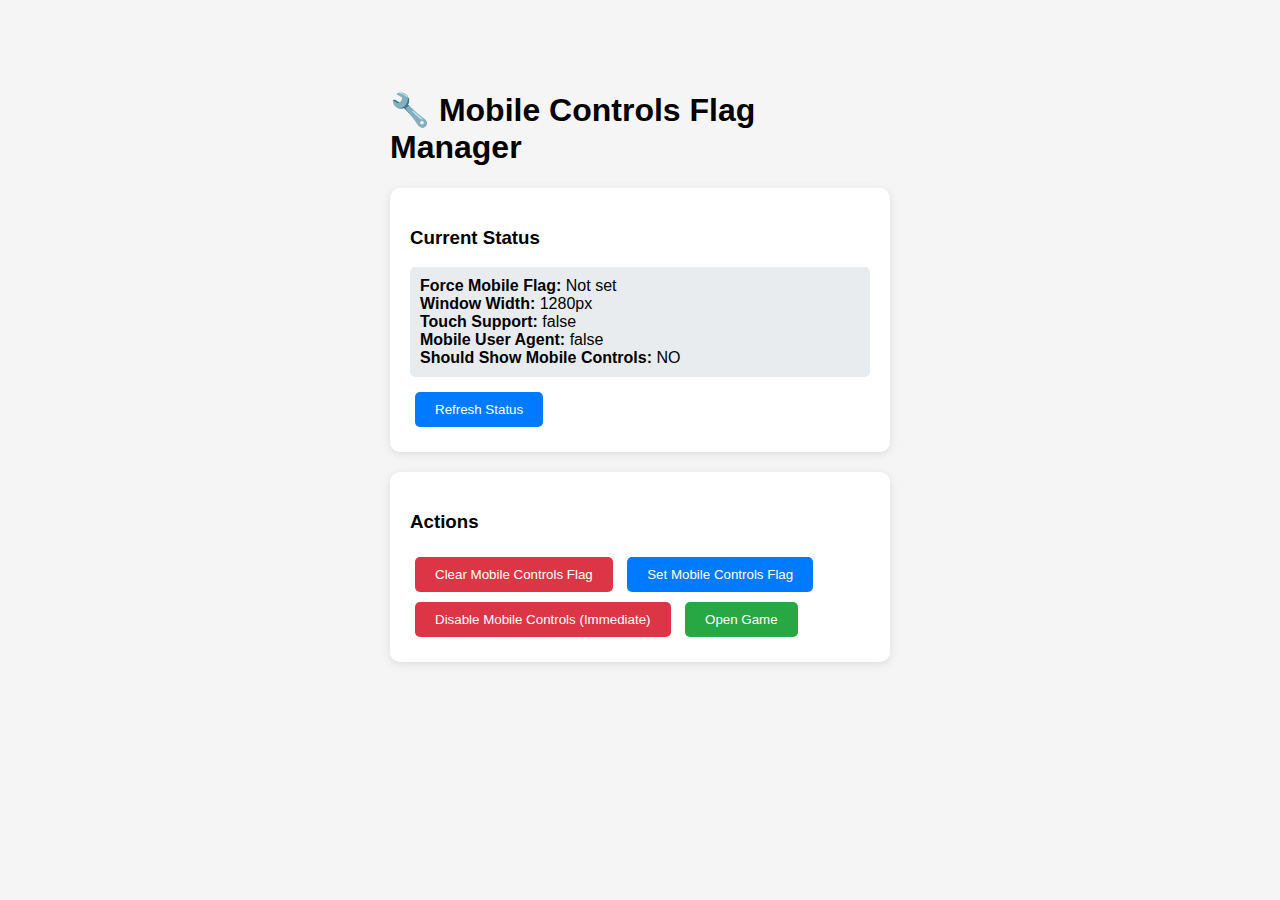
<file: clear-mobile-flag.html>
<!DOCTYPE html>
<html lang="en">
<head>
    <meta charset="UTF-8">
    <meta name="viewport" content="width=device-width, initial-scale=1.0">
    <title>Clear Mobile Controls Flag</title>
    <style>
        body {
            font-family: Arial, sans-serif;
            max-width: 500px;
            margin: 50px auto;
            padding: 20px;
            background: #f5f5f5;
        }
        .panel {
            background: white;
            padding: 20px;
            border-radius: 10px;
            box-shadow: 0 2px 10px rgba(0,0,0,0.1);
            margin: 20px 0;
        }
        button {
            background: #007bff;
            color: white;
            border: none;
            padding: 10px 20px;
            border-radius: 5px;
            cursor: pointer;
            margin: 5px;
        }
        button:hover {
            background: #0056b3;
        }
        .danger { background: #dc3545; }
        .danger:hover { background: #c82333; }
        .success { background: #28a745; }
        .success:hover { background: #218838; }
        .status {
            padding: 10px;
            margin: 10px 0;
            border-radius: 5px;
            background: #e9ecef;
        }
    </style>
</head>
<body>
    <h1>🔧 Mobile Controls Flag Manager</h1>
    
    <div class="panel">
        <h3>Current Status</h3>
        <div id="status" class="status">Checking...</div>
        <button onclick="checkStatus()">Refresh Status</button>
    </div>
      <div class="panel">
        <h3>Actions</h3>
        <button class="danger" onclick="clearFlag()">Clear Mobile Controls Flag</button>
        <button onclick="setFlag()">Set Mobile Controls Flag</button>
        <button class="danger" onclick="disableMobileControlsNow()">Disable Mobile Controls (Immediate)</button>
        <button class="success" onclick="openGame()">Open Game</button>
    </div>

    <script>
        function checkStatus() {
            const forceMobile = localStorage.getItem('forceMobileControls');
            const windowWidth = window.innerWidth;
            const hasTouch = 'ontouchstart' in window;
            const isMobileUA = /Android|webOS|iPhone|iPad|iPod|BlackBerry|IEMobile|Opera Mini/i.test(navigator.userAgent);
            
            document.getElementById('status').innerHTML = `
                <strong>Force Mobile Flag:</strong> ${forceMobile || 'Not set'}<br>
                <strong>Window Width:</strong> ${windowWidth}px<br>
                <strong>Touch Support:</strong> ${hasTouch}<br>
                <strong>Mobile User Agent:</strong> ${isMobileUA}<br>
                <strong>Should Show Mobile Controls:</strong> ${
                    forceMobile === 'true' ? 'YES (Due to flag)' : 
                    isMobileUA ? 'YES (Mobile device)' :
                    (hasTouch && windowWidth <= 768) ? 'YES (Touch + small screen)' :
                    'NO'
                }
            `;
        }
        
        function clearFlag() {
            localStorage.removeItem('forceMobileControls');
            alert('Mobile controls flag cleared! Refresh the game to see changes.');
            checkStatus();
        }
        
        function setFlag() {
            localStorage.setItem('forceMobileControls', 'true');
            alert('Mobile controls flag set! Refresh the game to see mobile controls.');
            checkStatus();
        }
          function openGame() {
            window.open('./public/index.html', '_blank');
        }
        
        function disableMobileControlsNow() {
            // Clear the flag
            localStorage.removeItem('forceMobileControls');
            
            // Try to disable in current window if game is loaded
            try {
                if (typeof window.disableMobileControls === 'function') {
                    window.disableMobileControls();
                }
            } catch (e) {
                console.log('Game not loaded in this window');
            }
            
            alert('Mobile controls disabled! Open or refresh the game to see changes.');
            checkStatus();
        }
        
        // Initialize
        checkStatus();
    </script>
</body>
</html>
</file>
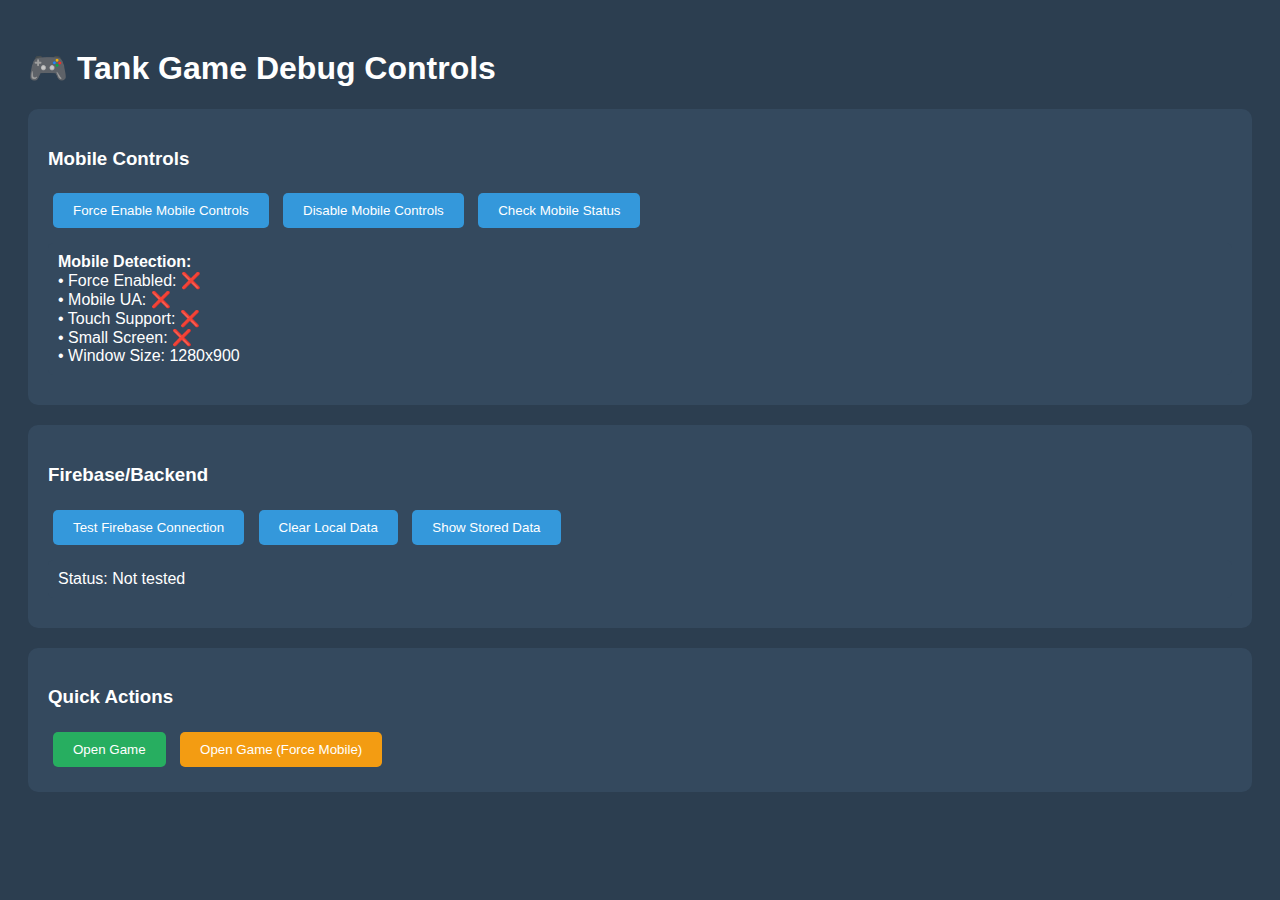
<file: debug-controls.html>
<!DOCTYPE html>
<html lang="en">
<head>
    <meta charset="UTF-8">
    <meta name="viewport" content="width=device-width, initial-scale=1.0">
    <title>Tank Game - Debug Controls</title>
    <style>
        body {
            font-family: Arial, sans-serif;
            padding: 20px;
            background: #2c3e50;
            color: white;
        }
        .debug-panel {
            background: #34495e;
            padding: 20px;
            border-radius: 10px;
            margin-bottom: 20px;
        }
        button {
            background: #3498db;
            color: white;
            border: none;
            padding: 10px 20px;
            margin: 5px;
            border-radius: 5px;
            cursor: pointer;
        }
        button:hover {
            background: #2980b9;
        }
        .success {
            background: #27ae60;
        }
        .warning {
            background: #f39c12;
        }
        .info {
            background: #34495e;
            padding: 10px;
            border-radius: 5px;
            margin: 10px 0;
        }
    </style>
</head>
<body>
    <h1>🎮 Tank Game Debug Controls</h1>
    
    <div class="debug-panel">
        <h3>Mobile Controls</h3>
        <button onclick="forceMobileControls()">Force Enable Mobile Controls</button>
        <button onclick="disableMobileControls()">Disable Mobile Controls</button>
        <button onclick="checkMobileStatus()">Check Mobile Status</button>
        <div id="mobile-status" class="info">Status: Checking...</div>
    </div>

    <div class="debug-panel">
        <h3>Firebase/Backend</h3>
        <button onclick="testFirebase()">Test Firebase Connection</button>
        <button onclick="clearUserData()">Clear Local Data</button>
        <button onclick="showUserData()">Show Stored Data</button>
        <div id="firebase-status" class="info">Status: Not tested</div>
    </div>

    <div class="debug-panel">
        <h3>Quick Actions</h3>
        <button onclick="openGame()" class="success">Open Game</button>
        <button onclick="openGameMobile()" class="warning">Open Game (Force Mobile)</button>
    </div>

    <script>
        function forceMobileControls() {
            localStorage.setItem('forceMobileControls', 'true');
            updateMobileStatus();
            alert('Mobile controls enabled! Refresh the game to see changes.');
        }

        function disableMobileControls() {
            localStorage.removeItem('forceMobileControls');
            updateMobileStatus();
            alert('Mobile controls disabled! Refresh the game to see changes.');
        }

        function checkMobileStatus() {
            updateMobileStatus();
        }

        function updateMobileStatus() {
            const forced = localStorage.getItem('forceMobileControls') === 'true';
            const isMobile = /Android|webOS|iPhone|iPad|iPod|BlackBerry|IEMobile|Opera Mini/i.test(navigator.userAgent);
            const hasTouch = 'ontouchstart' in window;
            const isSmall = window.innerWidth <= 768;
            
            const status = document.getElementById('mobile-status');
            status.innerHTML = `
                <strong>Mobile Detection:</strong><br>
                • Force Enabled: ${forced ? '✅' : '❌'}<br>
                • Mobile UA: ${isMobile ? '✅' : '❌'}<br>
                • Touch Support: ${hasTouch ? '✅' : '❌'}<br>
                • Small Screen: ${isSmall ? '✅' : '❌'}<br>
                • Window Size: ${window.innerWidth}x${window.innerHeight}
            `;
        }

        function testFirebase() {
            const status = document.getElementById('firebase-status');
            status.innerHTML = 'Testing Firebase connection...';
            
            // Simple test - try to access firebase
            try {
                const hasFirebase = typeof firebase !== 'undefined';
                status.innerHTML = `Firebase Available: ${hasFirebase ? '✅' : '❌'}<br>
                Fallback to localStorage: ${!hasFirebase ? '✅' : 'Not needed'}`;
            } catch (error) {
                status.innerHTML = `Firebase Error: ❌<br>Using localStorage fallback: ✅`;
            }
        }

        function clearUserData() {
            localStorage.removeItem('tankGame_userData');
            localStorage.removeItem('forceMobileControls');
            alert('Local user data cleared!');
            updateMobileStatus();
        }

        function showUserData() {
            const userData = localStorage.getItem('tankGame_userData');
            const mobileForced = localStorage.getItem('forceMobileControls');
            
            alert(`User Data: ${userData || 'None'}\nMobile Forced: ${mobileForced || 'false'}`);
        }

        function openGame() {
            window.open('./public/index.html', '_blank');
        }

        function openGameMobile() {
            localStorage.setItem('forceMobileControls', 'true');
            window.open('./public/index.html', '_blank');
        }

        // Initialize
        updateMobileStatus();
    </script>
</body>
</html>
</file>
